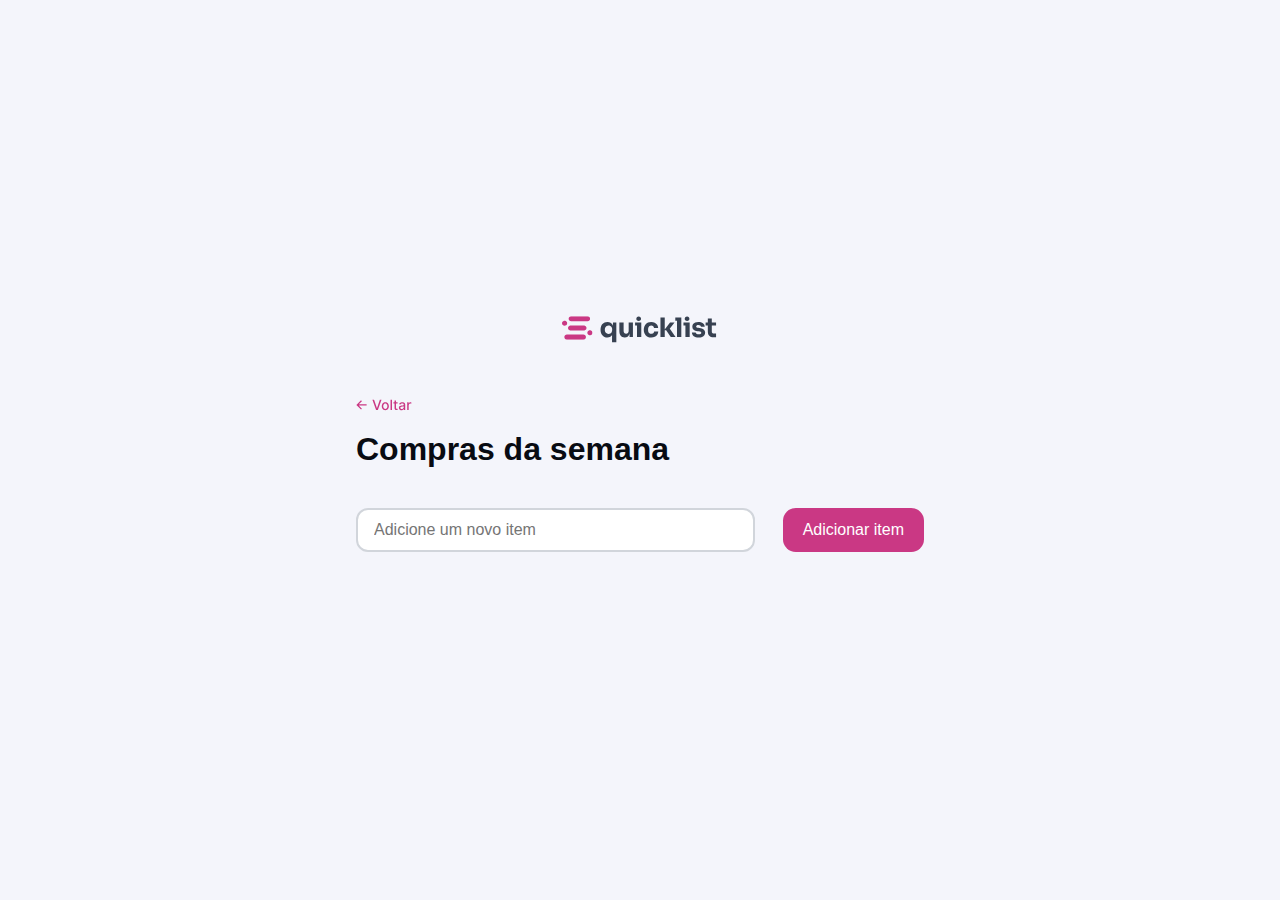
<file: quickList/index.html>
<!DOCTYPE html>
<html lang="en">

<head>
    <meta charset="UTF-8">
    <meta name="viewport" content="width=device-width, initial-scale=1.0">

    <link rel="preconnect" href="https://fonts.googleapis.com" />
    <link rel="preconnect" href="https://fonts.gstatic.com" crossorigin />

    <link href="https://fonts.googleapis.com/css2?family=IBM+Plex+Mono&family=Roboto:wght@400;500;700&display=swap"
        rel="stylesheet" />

    <link rel="stylesheet" href="style.css" />

    <title>QuickList</title>
</head>
<body>
    <img id="logo" src="./img/logo.svg" alt="QuickList logo" />

    <main class="container">
        <a href="#"><img id="back" src="img/link button.svg"></a>
        <h1>Compras da semana</h1>

        <form>
            <input type="text" id="addItem" placeholder="Adicione um novo item" />
            <button type="submit" class="buttonAddItem">Adicionar item</button>
        </form>

      <div id="itemList"></div>

    </main>
<script src="script.js"></script>
</body>

</html>
</file>
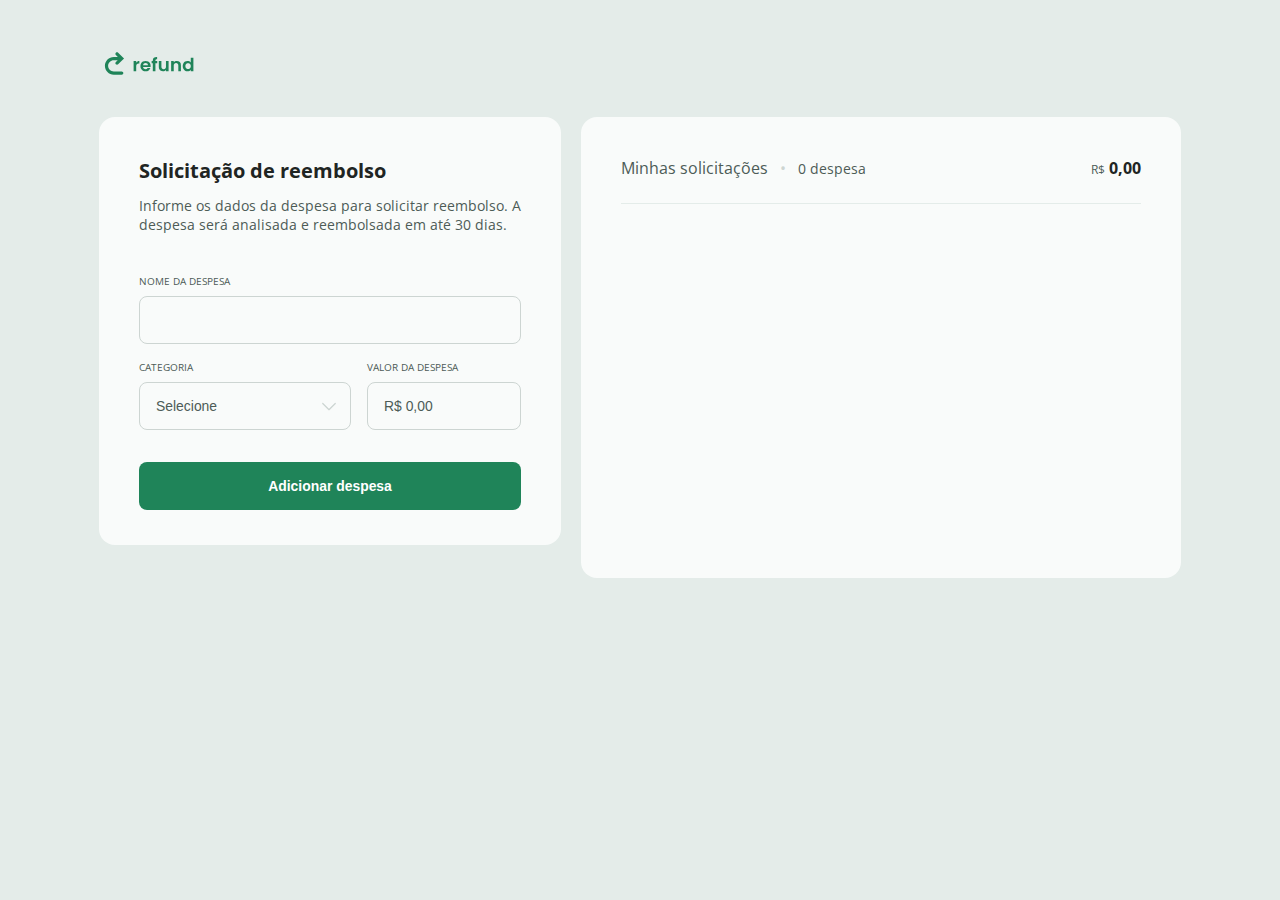
<file: refund/index.html>
<!DOCTYPE html>
<html lang="en">
  <head>
    <meta charset="UTF-8" />
    <meta name="viewport" content="width=device-width, initial-scale=1.0" />

    <link rel="preconnect" href="https://fonts.googleapis.com" />
    <link rel="preconnect" href="https://fonts.gstatic.com" crossorigin />

    <link
      href="https://fonts.googleapis.com/css2?family=Open+Sans:wght@400;600;700&display=swap"
      rel="stylesheet"
    />

    <link rel="stylesheet" href="styles.css" />

    <title>Refund</title>
  </head>

  <body>
    <main>
      <img src="./img/logo.svg" alt="Convert logo" class="logo" />

      <section>
        <form>
          <h1>Solicitação de reembolso</h1>
          <p>
            Informe os dados da despesa para solicitar reembolso. A despesa será
            analisada e reembolsada em até 30 dias.
          </p>

          <fieldset>
            <legend>Nome da despesa</legend>
            <input type="text" id="expense" name="expense" required />
          </fieldset>

          <div class="inputs-row">
            <fieldset>
              <legend>Categoria</legend>
              <select id="category" name="category" required>
                <option value="" disabled selected hidden>Selecione</option>
                <option value="food">Alimentação</option>
                <option value="accommodation">Hospedagem</option>
                <option value="services">Serviços</option>
                <option value="transport">Transporte</option>
                <option value="others">Outros</option>
              </select>
            </fieldset>

            <fieldset>
              <legend>Valor da despesa</legend>
              <input
                type="text"
                name="amount"
                id="amount"
                placeholder="R$ 0,00"
                required
              />
            </fieldset>
          </div>

          <button type="submit">Adicionar despesa</button>
        </form>

        <aside>
          <header>
            <p>
              Minhas solicitações <i>&bullet;</i>
              <span>0 despesa</span>
            </p>
            <h2><small>R$</small>0,00</h2>
          </header>

          <ul>

          </ul>
        </aside>
      </section>
    </main>
    <script src="scripts.js"></script>
  </body>
</html>
</file>
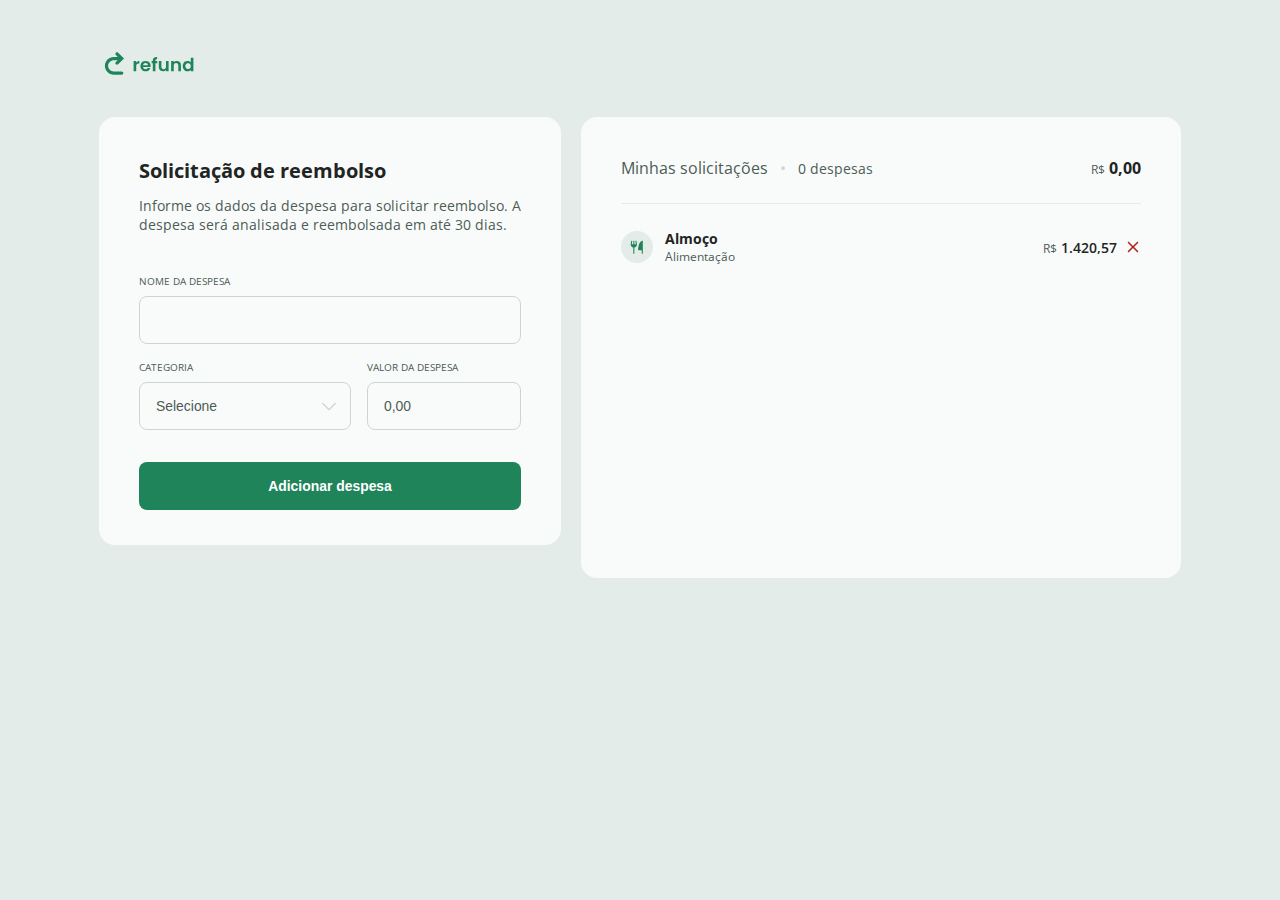
<file: refund/refund-template-main/index.html>
<!DOCTYPE html>
<html lang="en">
  <head>
    <meta charset="UTF-8" />
    <meta name="viewport" content="width=device-width, initial-scale=1.0" />

    <link rel="preconnect" href="https://fonts.googleapis.com" />
    <link rel="preconnect" href="https://fonts.gstatic.com" crossorigin />

    <link
      href="https://fonts.googleapis.com/css2?family=Open+Sans:wght@400;600;700&display=swap"
      rel="stylesheet"
    />

    <link rel="stylesheet" href="styles.css" />

    <title>Refund</title>
  </head>

  <body>
    <main>
      <img src="./img/logo.svg" alt="Convert logo" class="logo" />

      <section>
        <form>
          <h1>Solicitação de reembolso</h1>
          <p>
            Informe os dados da despesa para solicitar reembolso. A despesa será
            analisada e reembolsada em até 30 dias.
          </p>

          <fieldset>
            <legend>Nome da despesa</legend>
            <input type="text" id="expense" name="expense" required />
          </fieldset>

          <div class="inputs-row">
            <fieldset>
              <legend>Categoria</legend>
              <select id="category" name="category" required>
                <option value="" disabled selected hidden>Selecione</option>
                <option value="food">Alimentação</option>
                <option value="accommodation">Hospedagem</option>
                <option value="services">Serviços</option>
                <option value="transport">Transporte</option>
                <option value="others">Outros</option>
              </select>
            </fieldset>

            <fieldset>
              <legend>Valor da despesa</legend>
              <input
                type="text"
                name="amount"
                id="amount"
                placeholder="0,00"
                required
              />
            </fieldset>
          </div>

          <button type="submit">Adicionar despesa</button>
        </form>

        <aside>
          <header>
            <p>
              Minhas solicitações <i>&bullet;</i>
              <span>0 despesas</span>
            </p>
            <h2><small>R$</small>0,00</h2>
          </header>

          <ul>
            <li class="expense">
              <img src="./img/food.svg" alt="Ícone de tipo da despesa" />

              <div class="expense-info">
                <strong>Almoço</strong>
                <span>Alimentação</span>
              </div>

              <span class="expense-amount"><small>R$</small>1.420,57</span>

              <img src="./img/remove.svg" alt="remover" class="remove-icon" />
            </li>
          </ul>
        </aside>
      </section>
    </main>
  </body>
</html>
</file>
<file: quickList/style.css>
* {
  margin: 0;
  padding: 0;
  box-sizing: border-box;
}

:root {
  font-family: "Inter", sans-serif;
  font-size: 16px;
}

.container {
  width: 100%;
  max-width: 600px;
  padding: 0 16px;
  margin: 0 auto;
}


body {
  width: 100%;
  height: 100vh;

  background-size: contain;
  background-color: #F4F5FB;
  display: flex;
  align-items: center;
  justify-content: center;
  flex-direction: column;

  gap: 3.12rem;
}

h1 {
  margin-top: 1rem;
  color: #080B12;
}

form {
  display: flex;
  flex-direction:row;
  margin: 40px 0;
  flex-wrap: wrap;
  gap: 12px;
  width: 100%;
}

li {
  list-style-type: none;
  background-color: #FFFFFF;
  border-radius: 12px;
  padding: 12px;
  margin:8px;
  width:100%;
  max-width: 90vw;
}

#addItem {
  flex: 1;
  background-color: #FFFFFF;
  max-width: 90vw;
  width: 100%;
  height: 44px;
  border: 2px solid #D1D5DB ;
  border-radius:12px ;
  padding:0 16px;
  font-size: 16px;
  color: #9CA3AF;
}

#addItem:hover{
  border-color: #9CA3AF;
}

#addItem:focus{
  color: #080B12;
  outline: none;
  border-color: #A52C6B;
}

.item-row {
  width: 100%;
  max-width: 100%;
  display: flex;
  align-items: center;
  justify-content: space-between;
  background: white;
  padding: 8px;
  border-radius: 8px;
  margin-top: 12px;

    input {
  margin: 12px;
}

}

.item-row label {
  display: 1;
}

.buttonAddItem {
  align-items: center;
  text-align: center;
  height: 44px;
  padding: 0 20px;
  margin-left: 16px;

  background-color: #CA3884;

  border: none;
  border-radius: 0.8rem;

  color: #FFFFFF;

  font-family: "Inter", sans-serif;
  font-size:16px;
  font-weight: 500;
  cursor: pointer;
  transition: background-color 0.2s;

  white-space: nowrap;
}

button[type="submit"]:hover {
  background-color: #A52C6B;
}

button[type="submit"]:focus {
  outline: 1.5px solid #A52C6B;
}

input[type="checkbox"] {
  accent-color: #A52C6B;
}

.delete-btn {
  background-color: #FFFFFF;
  border: none;
  padding: 4px;
  cursor: pointer;
}

@media (max-width: 600px) {
  form {
    flex-direction: column;
    align-items: center;
  }}
</file>
<file: refund/styles.css>
* {
  margin: 0;
  padding: 0;
  box-sizing: border-box;
}

:root {
  font-family: "Open Sans", sans-serif;
  font-size: 16px;
}

::-webkit-scrollbar {
  width: 0.5rem;
}

::-webkit-scrollbar-track {
  background-color: transparent;
}

::-webkit-scrollbar-thumb {
  background: #e4ece9;
}

body {
  width: 100%;
  height: 100vh;

  background-color: #e4ece9;

  display: flex;
  flex-direction: column;
  align-items: center;

  color: #1f2523;
}

.logo {
  margin: 3rem 0 2rem;
}

main section {
  display: flex;
  flex: 1;
  gap: 1.25rem;
  padding-bottom: 2rem;
}

form {
  background-color: #f9fbfa;
  border-radius: 1rem;
  padding: 2.5rem;
  max-width: 462px;

  display: flex;
  flex-direction: column;
}

form h1 {
  font-size: 1.25rem;
}

form p {
  font-size: 0.87rem;
  color: #4d5c57;
  margin: 0.75rem 0 2.5rem;
}

fieldset {
  border: none;
  display: flex;
}

fieldset legend {
  text-transform: uppercase;
  font-size: 0.62rem;
  color: #4d5c57;
  margin-bottom: 0.5rem;
}

fieldset:focus-within legend {
  color: #1f8459;
  font-weight: 700;
}

input,
select {
  flex: 1;
  height: 3rem;
  border-radius: 0.5rem;
  border: 1px solid #cdd5d2;
  padding: 0 1rem;
  font-size: 0.87rem;
  color: #1f2523;
  background-color: transparent;
  outline: none;
}

select {
  appearance: none;
  background-image: url(img/chevron-down.svg);
  background-repeat: no-repeat;
  background-position: right 0.7rem top 50%;
  background-size: 1.25rem auto;
}

input::placeholder,
select:invalid {
  color: #4d5c57;
}

input:focus,
select:focus {
  border: 1.5px solid #1f8459;
}

.inputs-row {
  display: flex;
  flex: 1;

  gap: 1rem;
  margin-top: 1rem;
}

.inputs-row fieldset:first-child {
  flex: 1;
}

.inputs-row fieldset:last-child input {
  max-width: 154px;
}

form button {
  height: 3rem;
  border-radius: 0.5rem;
  border: none;
  font-size: 0.87rem;
  color: #ffffff;
  background-color: #1f8459;
  font-weight: 700;
  padding: 1rem 1.25rem;
  cursor: pointer;

  transition: background-color 0.2s;
}

button:hover {
  background-color: #2cb178;
}

form button:last-child {
  margin-top: 2rem;
}

aside {
  background-color: #f9fbfa;
  border-radius: 1rem;
  padding: 2.5rem;
  max-width: 462px;

  min-width: 600px;
}

aside header {
  display: flex;
  justify-content: space-between;

  border-bottom-width: 1px;
  border-bottom-style: solid;
  border-bottom-color: #e4ece9;
  padding-bottom: 1.5rem;
  margin-bottom: 1.5rem;
}
aside header p {
  color: #4d5c57;
  font-weight: 400;
  font-size: 1rem;
}

aside header p span {
  color: #4d5c57;
  font-weight: 400;
  font-size: 0.87rem;
}

aside header p i {
  color: #cdd5d2;
  margin: 0 0.5rem;
  font-style: normal;
}

aside header h2 {
  font-size: 1rem;
  color: #1f2523;
}

aside header small {
  color: #4d5c57;
  font-weight: 400;
  font-size: 0.75rem;
  margin-right: 0.25rem;
}

aside ul {
  list-style: none;
  display: flex;
  flex-direction: column;
  gap: 1rem;

  max-height: 310px;
  min-height: 310px;

  overflow-y: scroll;
}

.expense {
  display: flex;
  align-items: center;
  height: 38px;
}

.expense img:first-child {
  width: 2rem;
  height: 2rem;

  margin-right: 0.75rem;
}

.expense > div {
  display: flex;
  flex-direction: column;
  flex: 1;
}

.expense-info strong {
  font-size: 0.87rem;
  color: #1f2523;
}

.expense-info span {
  font-size: 0.75rem;
  color: #4d5c57;
}

.expense-amount {
  font-size: 0.87rem;
  color: #1f2523;
  font-weight: 600;
}

.expense-amount small {
  font-size: 0.75rem;
  color: #4d5c57;
  font-weight: 400;
  margin-right: 0.25rem;
}

.remove-icon {
  height: 1rem;
  margin-left: 0.5rem;

  cursor: pointer;
  transition: opacity 0.2s;
}

.remove-icon:hover {
  opacity: 0.7;
}

@media (min-width: 1100px) {
  form {
    max-height: 428px;
  }
}

@media (max-width: 1100px) {
  :root {
    font-size: 14px;
  }

  main,
  aside {
    min-width: 100%;
  }

  main section {
    flex-direction: column;
    width: 100%;

    padding: 1.5rem;
  }

  main section form {
    min-width: 100%;
  }

  main section aside ul {
    width: 100%;
    height: auto;
    overflow: auto;
  }
}

@media (max-width: 620px) {
  .inputs-row {
    flex-direction: column;
  }

  .inputs-row fieldset:last-child input {
    max-width: auto;
    min-width: 100%;
  }

  aside header {
    flex-direction: column;
    align-items: center;
  }
}
</file>
<file: refund/refund-template-main/styles.css>
* {
  margin: 0;
  padding: 0;
  box-sizing: border-box;
}

:root {
  font-family: "Open Sans", sans-serif;
  font-size: 16px;
}

::-webkit-scrollbar {
  width: 0.5rem;
}

::-webkit-scrollbar-track {
  background-color: transparent;
}

::-webkit-scrollbar-thumb {
  background: #e4ece9;
}

body {
  width: 100%;
  height: 100vh;

  background-color: #e4ece9;

  display: flex;
  flex-direction: column;
  align-items: center;

  color: #1f2523;
}

.logo {
  margin: 3rem 0 2rem;
}

main section {
  display: flex;
  flex: 1;
  gap: 1.25rem;
  padding-bottom: 2rem;
}

form {
  background-color: #f9fbfa;
  border-radius: 1rem;
  padding: 2.5rem;
  max-width: 462px;

  display: flex;
  flex-direction: column;
}

form h1 {
  font-size: 1.25rem;
}

form p {
  font-size: 0.87rem;
  color: #4d5c57;
  margin: 0.75rem 0 2.5rem;
}

fieldset {
  border: none;
  display: flex;
}

fieldset legend {
  text-transform: uppercase;
  font-size: 0.62rem;
  color: #4d5c57;
  margin-bottom: 0.5rem;
}

fieldset:focus-within legend {
  color: #1f8459;
  font-weight: 700;
}

input,
select {
  flex: 1;
  height: 3rem;
  border-radius: 0.5rem;
  border: 1px solid #cdd5d2;
  padding: 0 1rem;
  font-size: 0.87rem;
  color: #1f2523;
  background-color: transparent;
  outline: none;
}

select {
  appearance: none;
  background-image: url(img/chevron-down.svg);
  background-repeat: no-repeat;
  background-position: right 0.7rem top 50%;
  background-size: 1.25rem auto;
}

input::placeholder,
select:invalid {
  color: #4d5c57;
}

input:focus,
select:focus {
  border: 1.5px solid #1f8459;
}

.inputs-row {
  display: flex;
  flex: 1;

  gap: 1rem;
  margin-top: 1rem;
}

.inputs-row fieldset:first-child {
  flex: 1;
}

.inputs-row fieldset:last-child input {
  max-width: 154px;
}

form button {
  height: 3rem;
  border-radius: 0.5rem;
  border: none;
  font-size: 0.87rem;
  color: #ffffff;
  background-color: #1f8459;
  font-weight: 700;
  padding: 1rem 1.25rem;
  cursor: pointer;

  transition: background-color 0.2s;
}

button:hover {
  background-color: #2cb178;
}

form button:last-child {
  margin-top: 2rem;
}

aside {
  background-color: #f9fbfa;
  border-radius: 1rem;
  padding: 2.5rem;
  max-width: 462px;

  min-width: 600px;
}

aside header {
  display: flex;
  justify-content: space-between;

  border-bottom-width: 1px;
  border-bottom-style: solid;
  border-bottom-color: #e4ece9;
  padding-bottom: 1.5rem;
  margin-bottom: 1.5rem;
}
aside header p {
  color: #4d5c57;
  font-weight: 400;
  font-size: 1rem;
}

aside header p span {
  color: #4d5c57;
  font-weight: 400;
  font-size: 0.87rem;
}

aside header p i {
  color: #cdd5d2;
  margin: 0 0.5rem;
  font-style: normal;
}

aside header h2 {
  font-size: 1rem;
  color: #1f2523;
}

aside header small {
  color: #4d5c57;
  font-weight: 400;
  font-size: 0.75rem;
  margin-right: 0.25rem;
}

aside ul {
  list-style: none;
  display: flex;
  flex-direction: column;
  gap: 1rem;

  max-height: 310px;
  min-height: 310px;

  overflow-y: scroll;
}

.expense {
  display: flex;
  align-items: center;
  height: 38px;
}

.expense img:first-child {
  width: 2rem;
  height: 2rem;

  margin-right: 0.75rem;
}

.expense > div {
  display: flex;
  flex-direction: column;
  flex: 1;
}

.expense-info strong {
  font-size: 0.87rem;
  color: #1f2523;
}

.expense-info span {
  font-size: 0.75rem;
  color: #4d5c57;
}

.expense-amount {
  font-size: 0.87rem;
  color: #1f2523;
  font-weight: 600;
}

.expense-amount small {
  font-size: 0.75rem;
  color: #4d5c57;
  font-weight: 400;
  margin-right: 0.25rem;
}

.remove-icon {
  height: 1rem;
  margin-left: 0.5rem;

  cursor: pointer;
  transition: opacity 0.2s;
}

.remove-icon:hover {
  opacity: 0.7;
}

@media (min-width: 1100px) {
  form {
    max-height: 428px;
  }
}

@media (max-width: 1100px) {
  :root {
    font-size: 14px;
  }

  main,
  aside {
    min-width: 100%;
  }

  main section {
    flex-direction: column;
    width: 100%;

    padding: 1.5rem;
  }

  main section form {
    min-width: 100%;
  }

  main section aside ul {
    width: 100%;
    height: auto;
    overflow: auto;
  }
}

@media (max-width: 620px) {
  .inputs-row {
    flex-direction: column;
  }

  .inputs-row fieldset:last-child input {
    max-width: auto;
    min-width: 100%;
  }

  aside header {
    flex-direction: column;
    align-items: center;
  }
}
</file>
